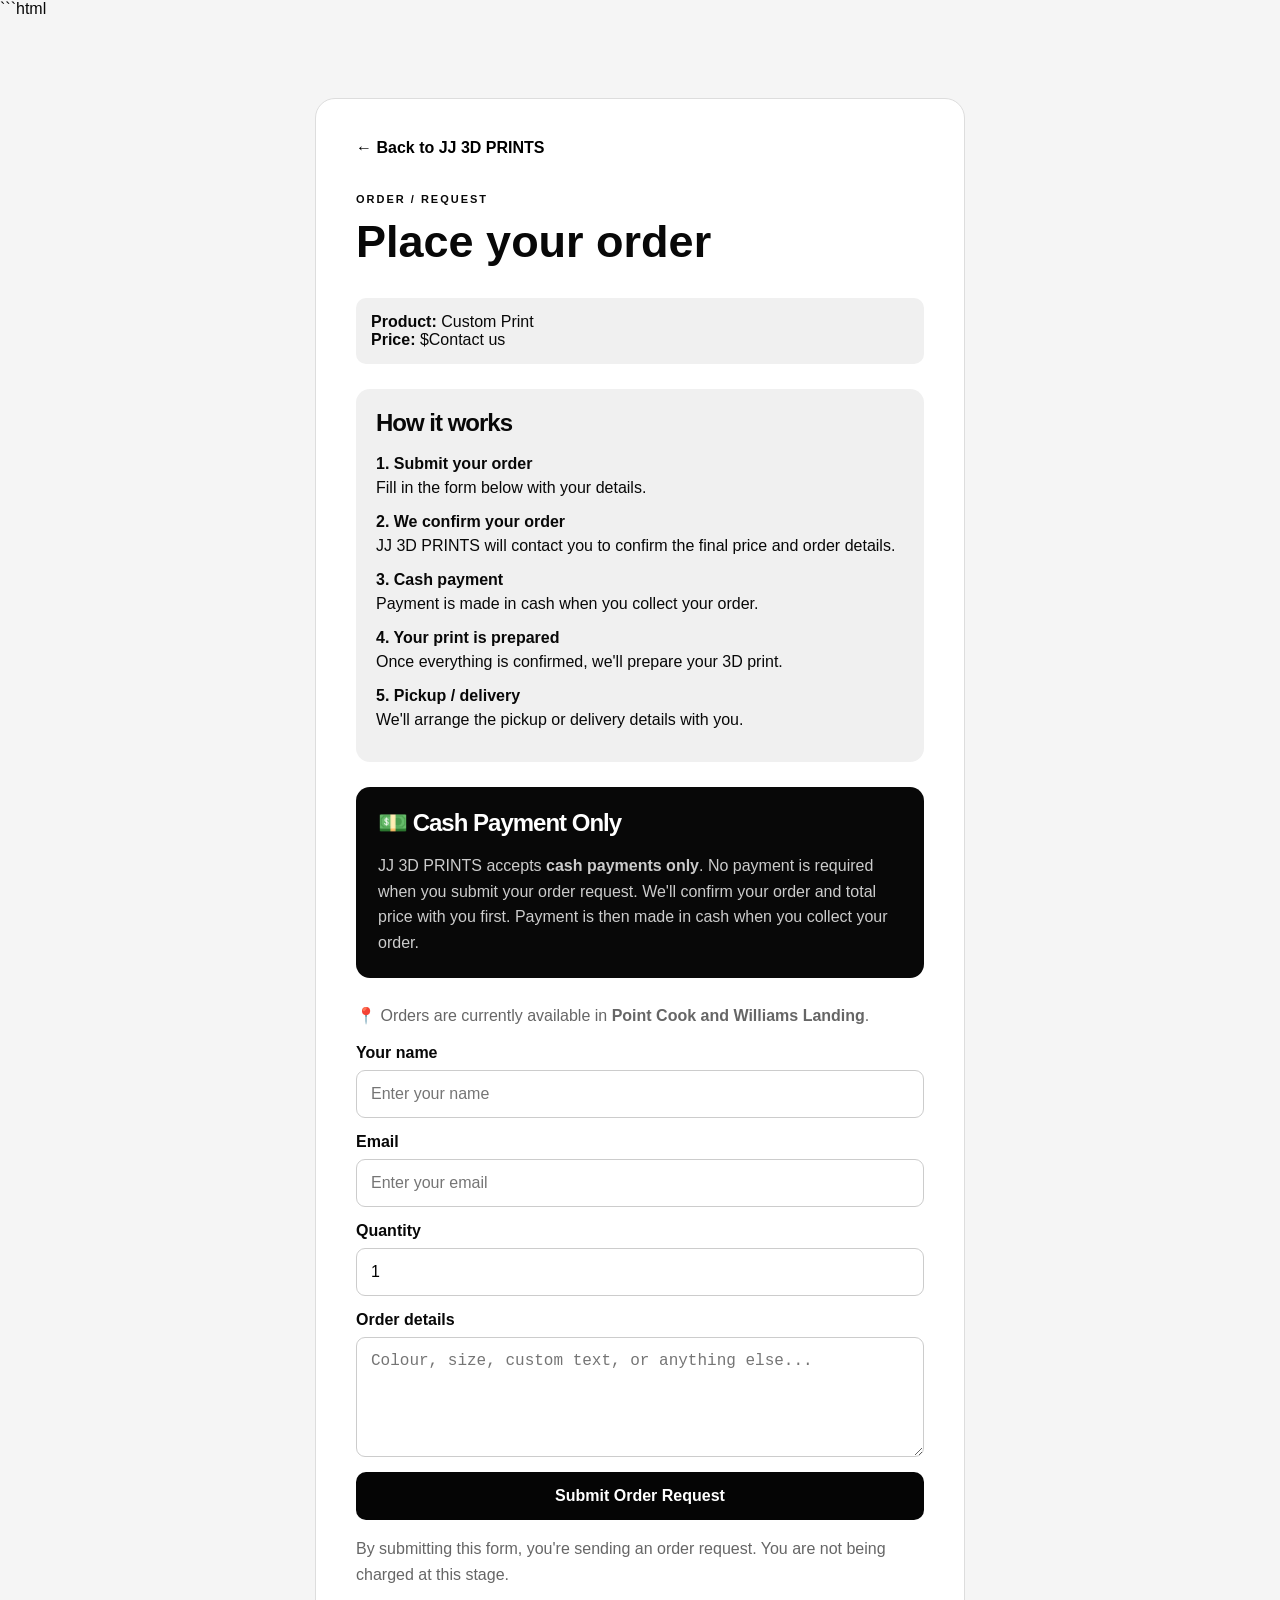
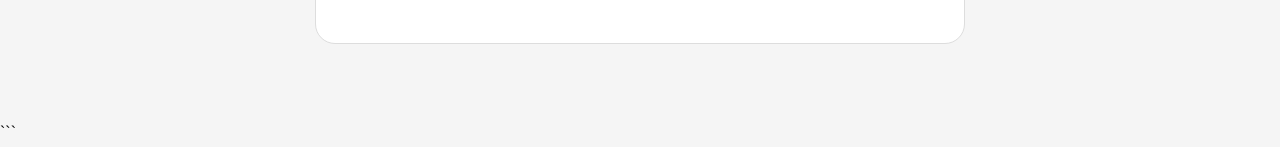
<file: order.html>
```html
<!DOCTYPE html>
<html lang="en">
<head>
  <meta charset="UTF-8">
  <meta name="viewport" content="width=device-width, initial-scale=1.0">
  <title>Order | JJ 3D PRINTS</title>
  <link rel="stylesheet" href="style.css">

  <style>
    .order-page {
      min-height: 100vh;
      padding: 80px 8%;
      background: #f5f5f5;
    }

    .order-box {
      max-width: 650px;
      margin: auto;
      background: white;
      padding: 40px;
      border-radius: 20px;
      border: 1px solid #ddd;
    }

    .order-box h1 {
      font-size: 45px;
      margin-top: 0;
    }

    .order-box input,
    .order-box textarea {
      width: 100%;
      padding: 14px;
      margin: 8px 0 15px;
      border: 1px solid #ccc;
      border-radius: 9px;
      font-size: 16px;
    }

    .order-box label {
      font-weight: bold;
    }

    .product-selected {
      background: #f0f0f0;
      padding: 15px;
      border-radius: 10px;
      margin-bottom: 25px;
    }

    .payment-info {
      background: #080808;
      color: white;
      padding: 22px;
      border-radius: 14px;
      margin: 25px 0;
    }

    .payment-info h2 {
      font-size: 24px;
      margin: 0 0 12px;
      letter-spacing: -1px;
    }

    .payment-info p {
      color: #ccc;
      line-height: 1.6;
      margin-bottom: 0;
    }

    .steps {
      margin: 25px 0;
      padding: 20px;
      background: #f0f0f0;
      border-radius: 14px;
    }

    .steps h2 {
      font-size: 24px;
      margin: 0 0 15px;
      letter-spacing: -1px;
    }

    .steps p {
      margin: 10px 0;
      line-height: 1.5;
    }

    .submit-order {
      width: 100%;
      padding: 15px;
      background: #050505;
      color: white;
      border: none;
      border-radius: 10px;
      font-weight: 900;
      font-size: 16px;
      cursor: pointer;
    }

    .back {
      display: inline-block;
      margin-bottom: 25px;
      color: #000;
      text-decoration: none;
      font-weight: bold;
    }

    .notice {
      color: #666;
      line-height: 1.6;
    }
  </style>
</head>

<body>

<div class="order-page">

  <div class="order-box">

    <a class="back" href="index.html">← Back to JJ 3D PRINTS</a>

    <p class="small">ORDER / REQUEST</p>

    <h1>Place your order</h1>

    <div class="product-selected">
      <strong>Product:</strong>
      <span id="productName">Custom Print</span>
      <br>
      <strong>Price:</strong>
      $<span id="productPrice">Contact us</span>
    </div>

    <div class="steps">
      <h2>How it works</h2>

      <p>
        <strong>1. Submit your order</strong><br>
        Fill in the form below with your details.
      </p>

      <p>
        <strong>2. We confirm your order</strong><br>
        JJ 3D PRINTS will contact you to confirm the final price
        and order details.
      </p>

      <p>
        <strong>3. Cash payment</strong><br>
        Payment is made in cash when you collect your order.
      </p>

      <p>
        <strong>4. Your print is prepared</strong><br>
        Once everything is confirmed, we'll prepare your 3D print.
      </p>

      <p>
        <strong>5. Pickup / delivery</strong><br>
        We'll arrange the pickup or delivery details with you.
      </p>
    </div>

    <div class="payment-info">
      <h2>💵 Cash Payment Only</h2>

      <p>
        JJ 3D PRINTS accepts <strong>cash payments only</strong>.
        No payment is required when you submit your order request.
        We'll confirm your order and total price with you first.
        Payment is then made in cash when you collect your order.
      </p>
    </div>

    <p class="notice">
      📍 Orders are currently available in
      <strong>Point Cook and Williams Landing</strong>.
    </p>

    <form id="orderForm">

      <label>Your name</label>
      <input
        id="customerName"
        type="text"
        required
        placeholder="Enter your name"
      >

      <label>Email</label>
      <input
        id="customerEmail"
        type="email"
        required
        placeholder="Enter your email"
      >

      <label>Quantity</label>
      <input
        id="quantity"
        type="number"
        min="1"
        value="1"
        required
      >

      <label>Order details</label>
      <textarea
        id="details"
        rows="5"
        placeholder="Colour, size, custom text, or anything else..."
      ></textarea>

      <button class="submit-order" type="submit">
        Submit Order Request
      </button>

    </form>

    <p class="notice">
      By submitting this form, you're sending an order request.
      You are not being charged at this stage.
    </p>

  </div>

</div>

<script>

const params = new URLSearchParams(window.location.search);

const product = params.get("product") || "Custom Print";
const price = params.get("price") || "";

document.getElementById("productName").textContent = product;

if (price) {
  document.getElementById("productPrice").textContent =
    parseFloat(price).toFixed(2);
}

document.getElementById("orderForm").addEventListener("submit", function(e) {

  e.preventDefault();

  const name =
    document.getElementById("customerName").value;

  const email =
    document.getElementById("customerEmail").value;

  const quantity =
    document.getElementById("quantity").value;

  const details =
    document.getElementById("details").value;

  const subject =
    encodeURIComponent("JJ 3D PRINTS Order - " + product);

  const body =
    encodeURIComponent(
      "JJ 3D PRINTS ORDER\n\n" +
      "Product: " + product + "\n" +
      "Price: " + (price ? "$" + price : "Custom quote") + "\n" +
      "Quantity: " + quantity + "\n\n" +
      "Customer name: " + name + "\n" +
      "Customer email: " + email + "\n\n" +
      "Payment method: CASH\n\n" +
      "Order details:\n" +
      details
    );

  window.location.href =
    "mailto:majoungj@gmail.com?subject=" +
    subject +
    "&body=" +
    body;

});

</script>

</body>
</html>
```
</file>
<file: style.css>
* {
  box-sizing: border-box;
}

html {
  scroll-behavior: smooth;
}

body {
  margin: 0;
  background: #f5f5f5;
  color: #080808;
  font-family: Arial, Helvetica, sans-serif;
}

/* NAVBAR */

header {
  height: 75px;
  background: #050505;
  color: white;
  display: flex;
  align-items: center;
  justify-content: space-between;
  padding: 0 7%;
  position: sticky;
  top: 0;
  z-index: 10;
}

.logo {
  font-size: 21px;
  font-weight: 900;
}

.logo span {
  font-weight: 400;
}

nav {
  display: flex;
  gap: 30px;
}

nav a {
  color: #ccc;
  text-decoration: none;
  font-size: 14px;
}

nav a:hover {
  color: white;
}

/* HERO */

.hero {
  min-height: 600px;
  background: #050505;
  color: white;
  padding: 90px 8%;
  display: grid;
  grid-template-columns: 1.2fr 0.8fr;
  align-items: center;
  gap: 50px;
}

.small {
  font-size: 11px;
  letter-spacing: 2px;
  font-weight: 900;
}

.hero h1 {
  font-size: clamp(60px, 9vw, 110px);
  line-height: 0.85;
  letter-spacing: -6px;
  margin: 20px 0;
}

.hero h1 span {
  color: #999;
}

.hero p {
  max-width: 550px;
  color: #aaa;
  font-size: 18px;
  line-height: 1.6;
}

.button {
  display: inline-block;
  margin-top: 20px;
  padding: 14px 22px;
  background: white;
  color: black;
  border-radius: 10px;
  text-decoration: none;
  font-weight: 900;
}

.button:hover {
  transform: translateY(-2px);
}

/* HERO BOX */

.hero-box {
  height: 360px;
  background: linear-gradient(145deg, #1b1b1b, #080808);
  border: 1px solid #333;
  border-radius: 25px;
  display: flex;
  align-items: center;
  justify-content: center;
  flex-direction: column;
}

.hero-box div {
  width: 170px;
  height: 170px;
  border: 3px solid white;
  display: grid;
  place-items: center;
  font-size: 65px;
  font-weight: 900;
  transform: rotate(-8deg);
  box-shadow: 18px 18px 0 #777;
}

.hero-box p {
  margin-top: 45px;
  color: white;
  font-weight: 900;
}

/* SECTIONS */

.section {
  padding: 90px 8%;
}

h2 {
  font-size: 50px;
  letter-spacing: -3px;
  margin: 10px 0 35px;
}

/* PRODUCTS */

.products {
  display: grid;
  grid-template-columns: repeat(3, 1fr);
  gap: 20px;
}

.product {
  background: white;
  border: 1px solid #ddd;
  border-radius: 18px;
  overflow: hidden;
  padding-bottom: 20px;
}

.product-image {
  height: 230px;
  background: #e8e8e8;
  display: grid;
  place-items: center;
  font-size: 55px;
  font-weight: 900;
}

.product h3,
.product p {
  margin-left: 20px;
}

.product h3 {
  margin-bottom: 5px;
  font-size: 21px;
}

.product p {
  color: #555;
  font-weight: bold;
}

.buy {
  display: inline-block;
  margin-left: 20px;
  background: #050505;
  color: white;
  padding: 11px 18px;
  border-radius: 9px;
  text-decoration: none;
  font-weight: 900;
}

.buy:hover {
  background: #333;
}

/* CUSTOM */

.custom {
  background: #080808;
  color: white;
  padding: 90px 8%;
}

.custom p {
  max-width: 600px;
  color: #aaa;
  line-height: 1.7;
}

.custom .button {
  margin-top: 10px;
}

/* LOCATION */

.about-text {
  max-width: 700px;
  color: #666;
  font-size: 20px;
  line-height: 1.8;
}

.location {
  margin-top: 25px;
  padding: 18px;
  background: white;
  border: 1px solid #ddd;
  border-radius: 12px;
  display: inline-block;
  font-weight: bold;
}

/* FOOTER */

footer {
  background: #050505;
  color: white;
  padding: 50px 8%;
  display: flex;
  justify-content: space-between;
  align-items: center;
}

footer p {
  color: #888;
}

/* MOBILE */

@media (max-width: 800px) {

  nav {
    display: none;
  }

  .hero {
    grid-template-columns: 1fr;
    padding-top: 60px;
  }

  .hero-box {
    display: none;
  }

  .products {
    grid-template-columns: 1fr;
  }

  .section {
    padding: 65px 6%;
  }

  h2 {
    font-size: 40px;
  }

  footer {
    flex-direction: column;
    align-items: flex-start;
    gap: 15px;
  }
}
</file>
